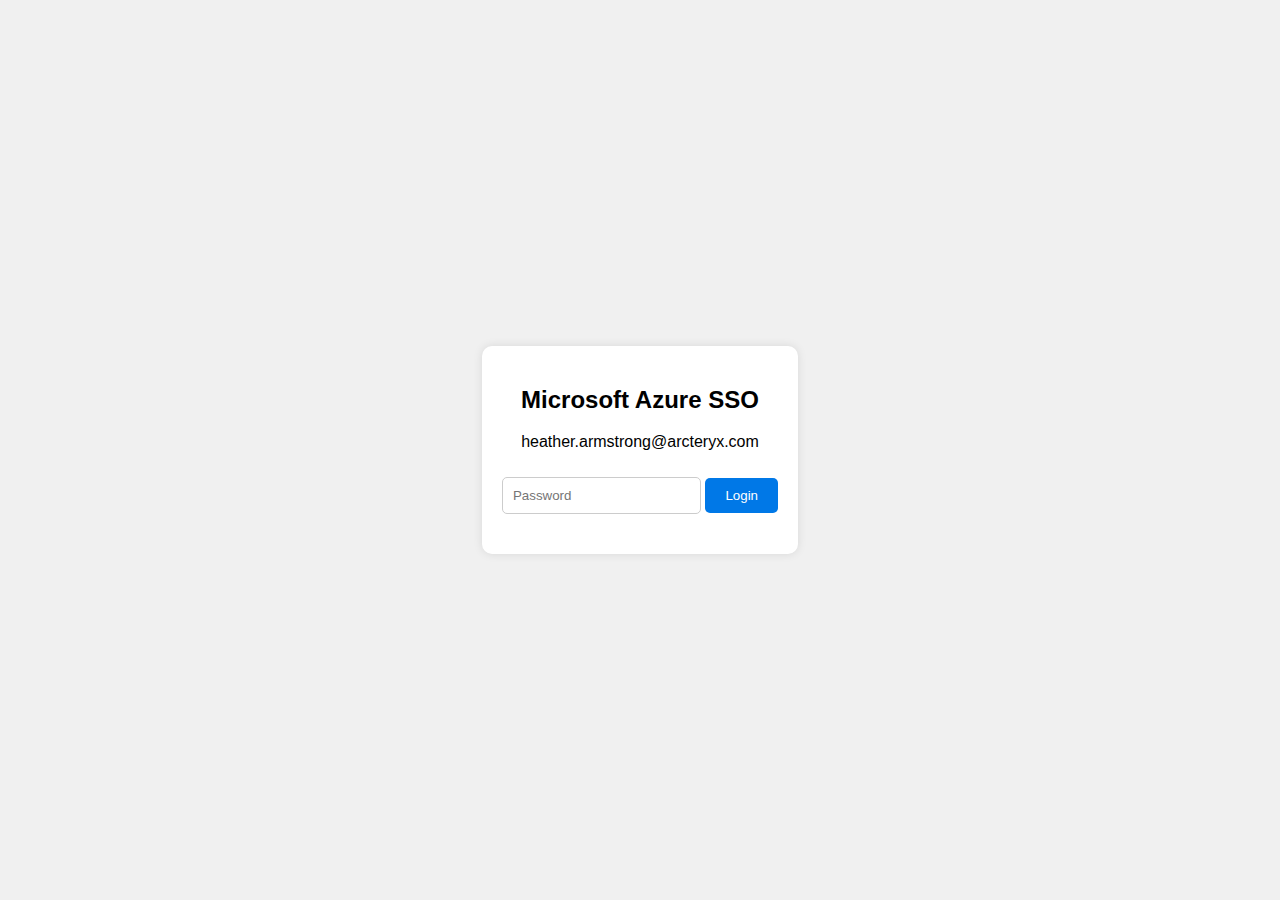
<file: login.html>
<!DOCTYPE html>
<html lang="en">
<head>
    <meta charset="UTF-8">
    <meta name="viewport" content="width=device-width, initial-scale=1.0">
    <title>Mac User Login</title>
      <link rel="stylesheet" href="login.css">
    </head>
  <body>
    <div id="login-screen" class="login-container">
        <h2>Microsoft Azure SSO</h2>
          <p>heather.armstrong@arcteryx.com</p>
          <input type="password" id="password" placeholder="Password">
          <button onclick="checkPassword()">Login</button>
        </div>

      <div id="fullscreen-image" class="fullscreen">
          <img src="images/congrats.png" alt="Fullscreen" />
        </div>

      <script src="js/login.js"></script>
    </body>
  </html>
</script></button></h2></div></body></title></head></html>
</file>
<file: login.css>
/* Basic styling for the login screen */
body {
  font-family: Arial, sans-serif;
  margin: 0;
  padding: 0;
  background-color: #f0f0f0;
  display: flex;
  justify-content: center;
  align-items: center;
  height: 100vh;
}

.login-container {
  background-color: white;
  padding: 20px;
  border-radius: 10px;
  box-shadow: 0 0 10px rgba(0, 0, 0, 0.1);
  text-align: center;
}

#password {
  /*width: 100%;*/
  padding: 10px;
  margin-top: 10px;
  margin-bottom: 20px;
  border-radius: 5px;
  border: 1px solid #ccc;
}

button {
  padding: 10px 20px;
  background-color: #0078e7;
  color: white;
  border: none;
  border-radius: 5px;
  cursor: pointer;
}

button:hover {
  background-color: #005bb5;
}

/* Fullscreen image styling */
.fullscreen {
  display: none;
  position: fixed;
  top: 0;
  left: 0;
  width: 100%;
  height: 100%;
  background-color: black;
  justify-content: center;
  align-items: center;
}

.fullscreen img {
  max-width: 100%;
  max-height: 100%;
  object-fit: contain;
}
</file>
